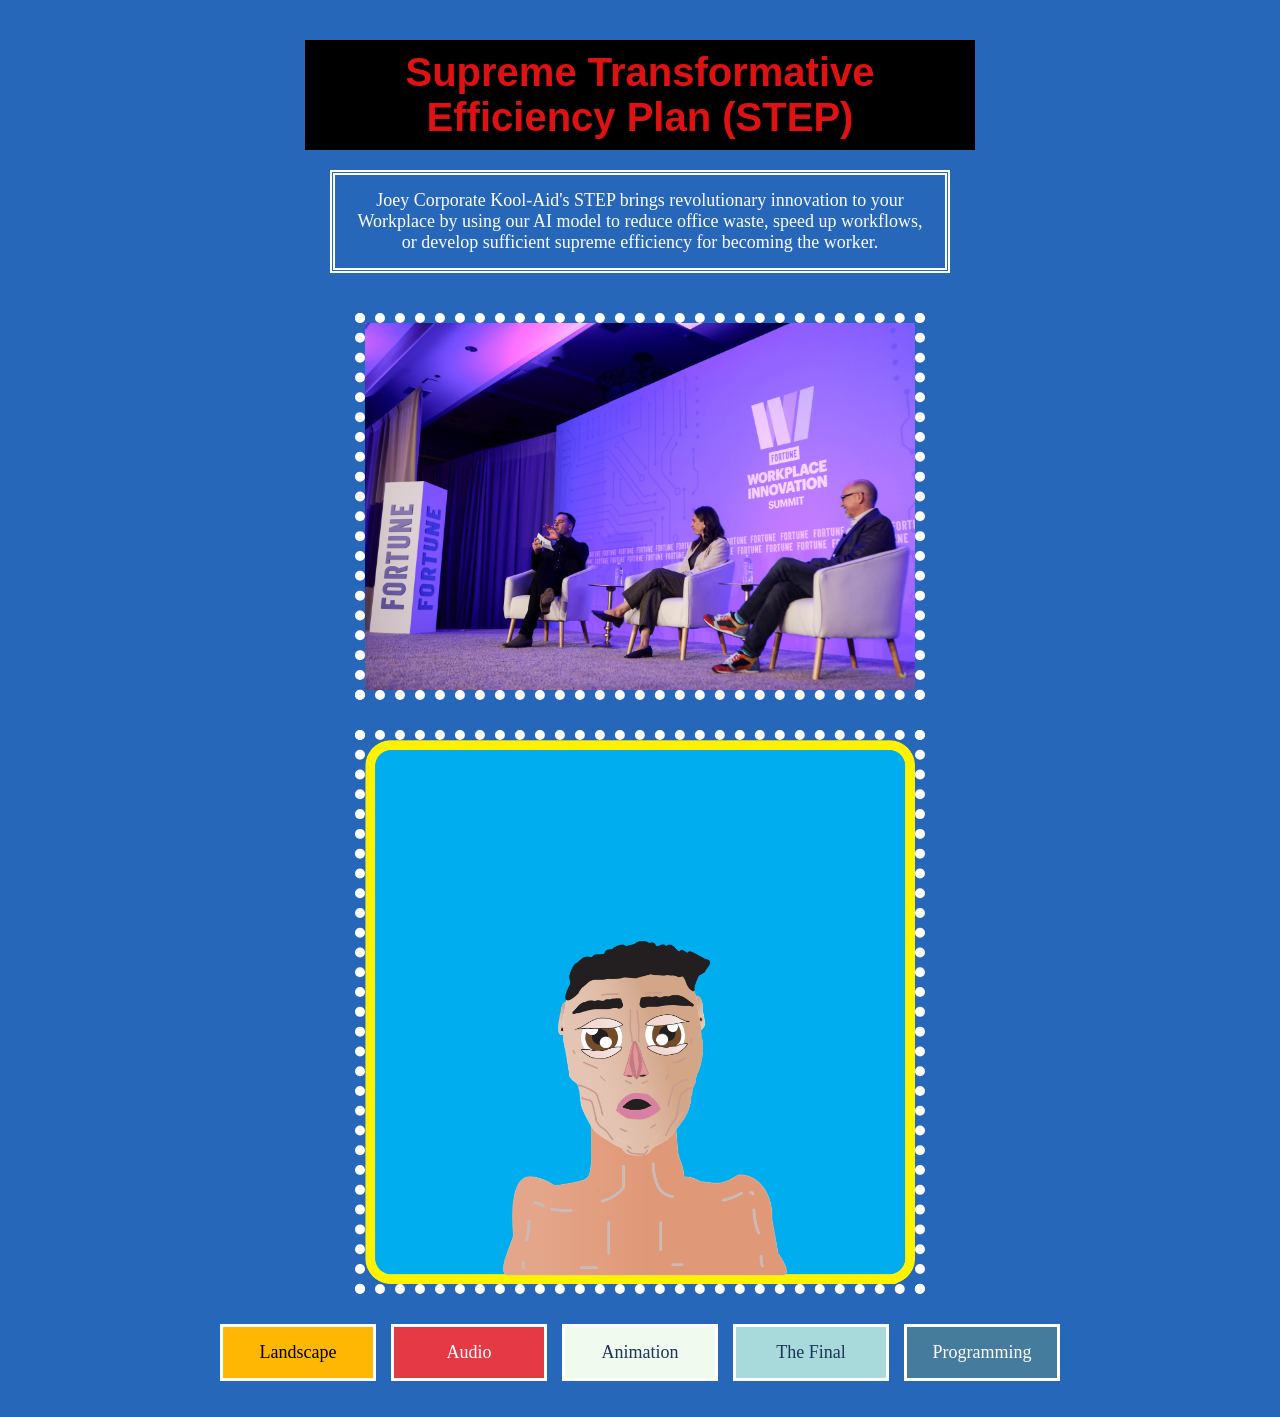
<file: index.html>
<!DOCTYPE html>
<html>
<head>
	<meta charset="utf-8">
	<meta name="viewport" content="width=device-width, initial-scale=1">
	<title>Joey Corporate Kool-Aid's (STEP)</title>
	<link rel="stylesheet" type="text/css" href="style.css">
</head>
<body>
	<h1>Supreme Transformative Efficiency Plan (STEP)</h1>
	<p> Joey Corporate Kool-Aid's STEP brings revolutionary innovation to your Workplace by using our AI model to reduce office waste, speed up workflows, or develop sufficient supreme efficiency for becoming the worker. </p>
	<img src="images/summit.jpg" width="550px" alt="Innovation Summit">
	<img src="images/berger_portrait.png" width="550px">
	
	<ul>
		<li><a href="landscape.html">Landscape</a></li>
		<li><a href="audio.html">Audio</a></li>
		<li><a href="animation.html">Animation</a></li>
		<li><a href="final.html">The Final </a></li>
		<li><a href="programming.html">Programming</a></li>
	</ul>

</body>
</html>
</file>
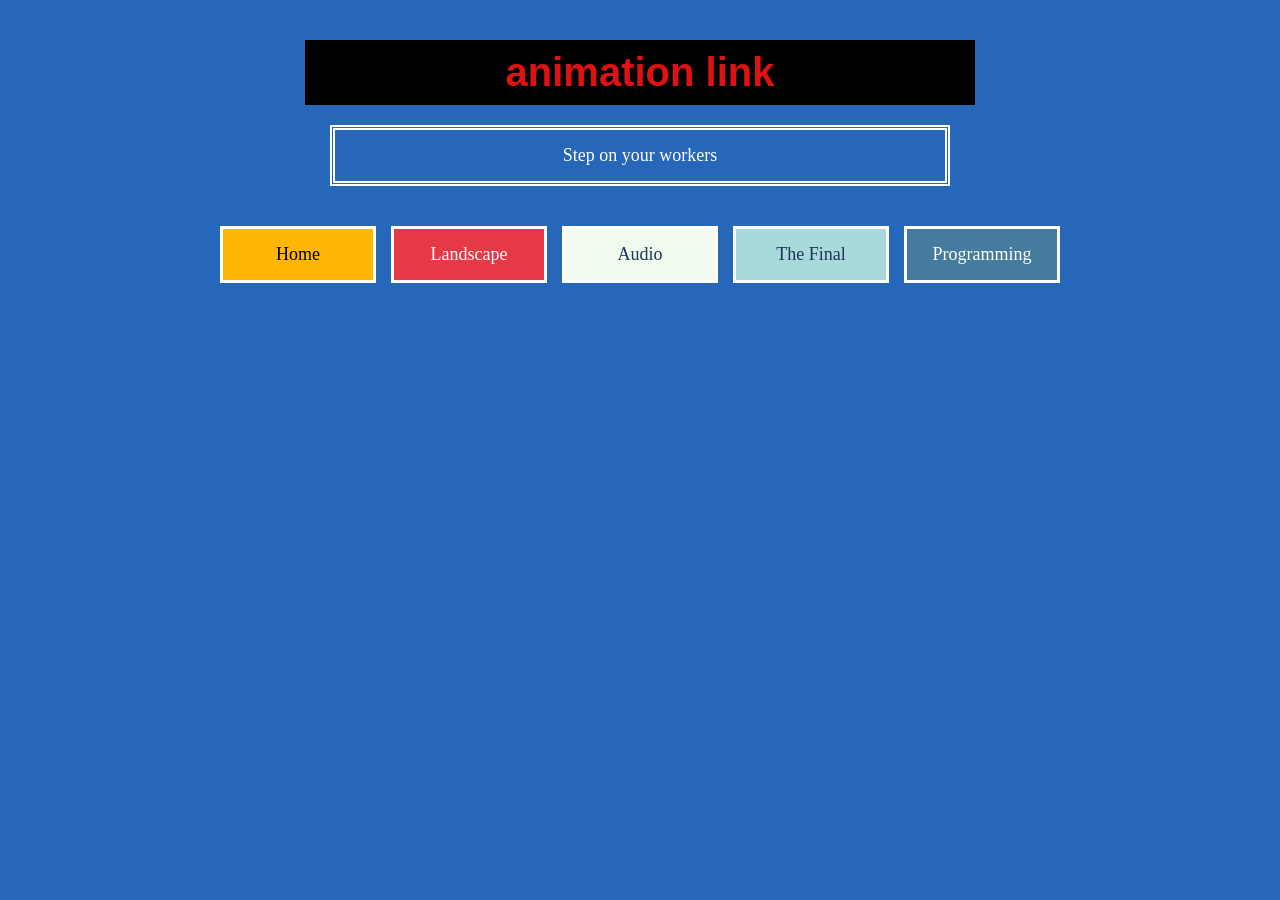
<file: animation.html>
<!DOCTYPE html>
<html>
<head>
    <meta charset="utf-8">
    <meta name="viewport" content="width=device-width, initial-scale=1">
    <title>Joey Corporate Kool-Aid's (Animation)</title>
    <link rel="stylesheet" type="text/css" href="style.css">
</head>
<body>
    <h1>animation link</h1>
    <p>Step on your workers </p>

    <!-- Navigation Bar (Excludes Animation Link) -->
    <ul>
        <li><a href="index.html">Home</a></li>
        <li><a href="landscape.html">Landscape</a></li>
        <li><a href="audio.html">Audio</a></li>
        <li><a href="final.html">The Final</a></li>
        <li><a href="programming.html">Programming</a></li>

<iframe width="560" height="315" src="https://www.youtube.com/embed/c85-prrwHYw?si=vAWqjvfElQ7BScFJ" title="YouTube video player" frameborder="0" allow="accelerometer; autoplay; clipboard-write; encrypted-media; gyroscope; picture-in-picture; web-share" referrerpolicy="strict-origin-when-cross-origin" allowfullscreen></iframe>
        
</html>
</file>
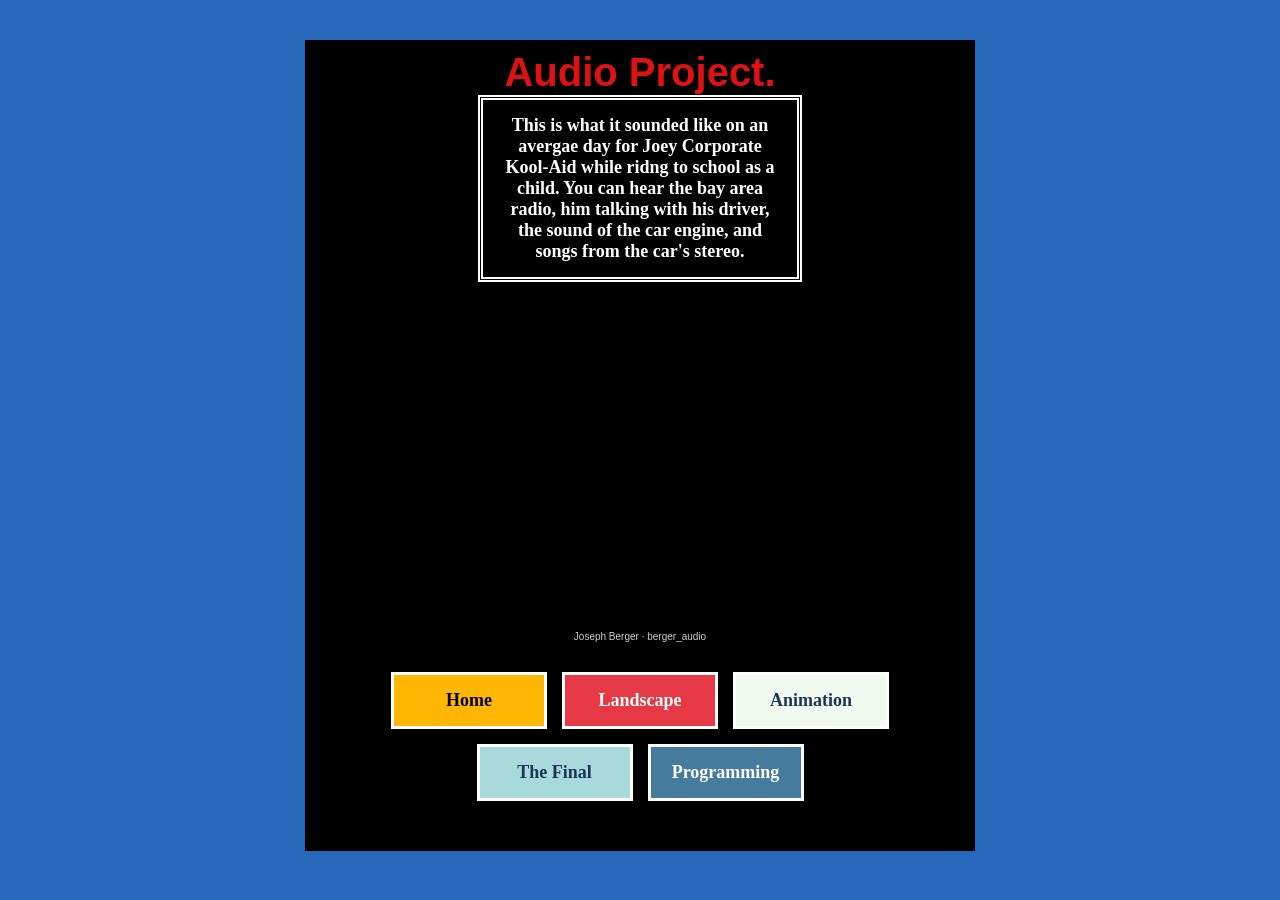
<file: audio.html>
<!DOCTYPE html>
<html>
<head>
	<meta charset="utf-8">
	<meta name="viewport" content="width=device-width, initial-scale=1">
	<title>Audio page</title>
	<link rel="stylesheet" type="text/css" href="style.css">
</head>
	<h1> Audio Project.
	<p>This is what it sounded like on an avergae day for Joey Corporate Kool-Aid while ridng to school as a child. You can hear the bay area radio, him talking with his driver, the sound of the car engine, and songs from the car's stereo.</p>
<iframe width="100%" height="300" scrolling="no" frameborder="no" allow="autoplay; encrypted-media" src="https://w.soundcloud.com/player/?url=https%3A//api.soundcloud.com/tracks/soundcloud%3Atracks%3A2326291289%3Fsecret_token%3Ds-6kH88t4FRO8&color=%23ff5500&auto_play=false&hide_related=false&show_comments=true&show_user=true&show_reposts=false&show_teaser=true&visual=true"></iframe><div style="font-size: 10px; color: #cccccc;line-break: anywhere;word-break: normal;overflow: hidden;white-space: nowrap;text-overflow: ellipsis; font-family: Interstate,Lucida Grande,Lucida Sans Unicode,Lucida Sans,Garuda,Verdana,Tahoma,sans-serif;font-weight: 100;"><a href="https://soundcloud.com/joseph-berger-220505796" title="Joseph Berger" target="_blank" style="color: #cccccc; text-decoration: none;">Joseph Berger</a> · <a href="https://soundcloud.com/joseph-berger-220505796/berger_audio/s-6kH88t4FRO8" title="berger_audio" target="_blank" style="color: #cccccc; text-decoration: none;">berger_audio</a></div>
</html>
<ul>
    <li><a href="index.html">Home</a></li>
    <li><a href="landscape.html">Landscape</a></li>
    <li><a href="animation.html">Animation</a></li>
    <li><a href="final.html">The Final</a></li>
    <li><a href="programming.html">Programming</a></li>
</ul>
</file>
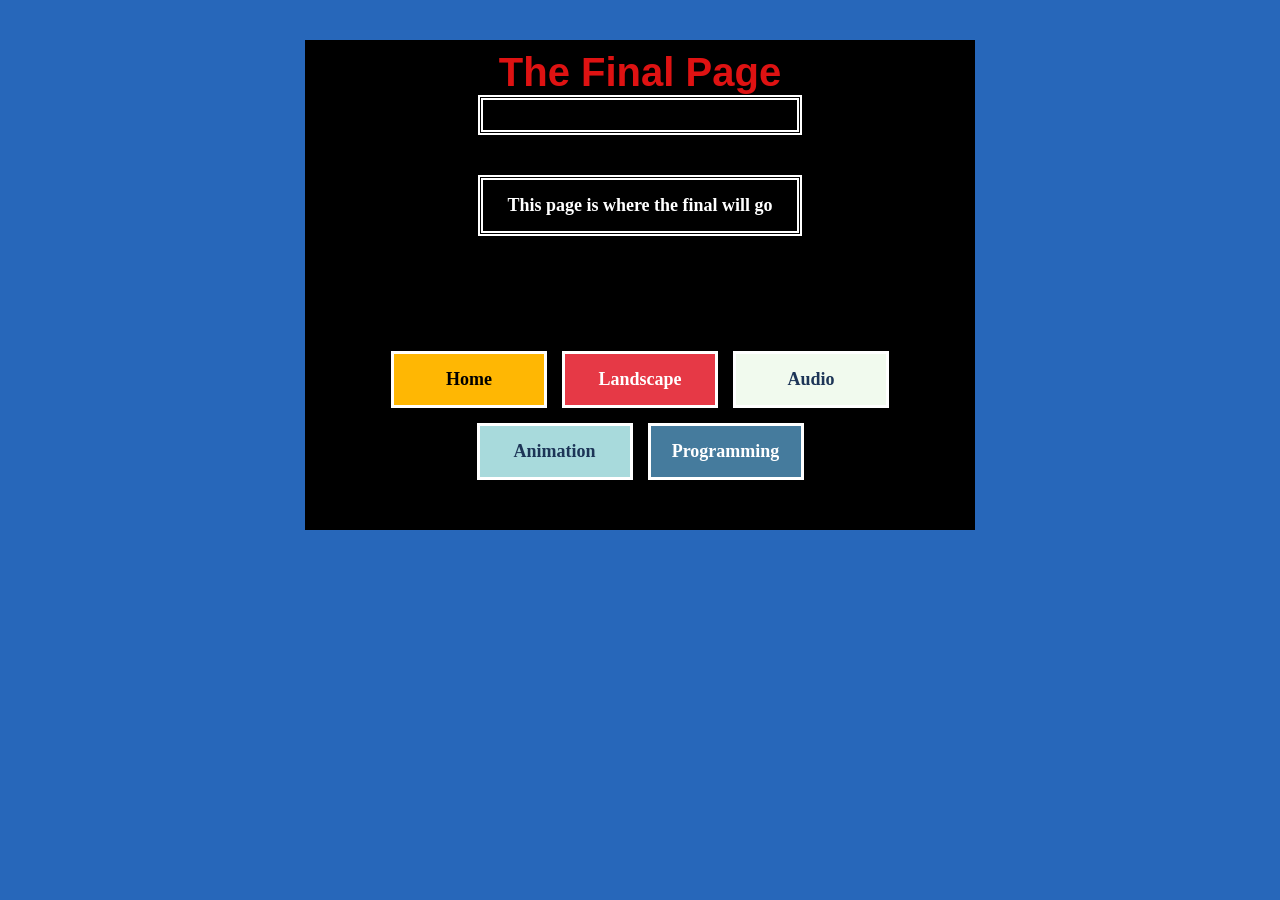
<file: final.html>
<!DOCTYPE html>
<html>
<head>
	<meta charset="utf-8">
	<meta name="viewport" content="width=device-width, initial-scale=1">
	<title>Final Page</title>
	<link rel="stylesheet" type="text/css" href="style.css">
</head>
<body>
	<h1> The Final Page
	<p><p>This page is where the final will go</p>
</br>
</body>
</html>
<ul>
    <li><a href="index.html">Home</a></li>
    <li><a href="landscape.html">Landscape</a></li>
    <li><a href="audio.html">Audio</a></li>
    <li><a href="animation.html">Animation</a></li>
    <li><a href="programming.html">Programming</a></li>
</ul>
</file>
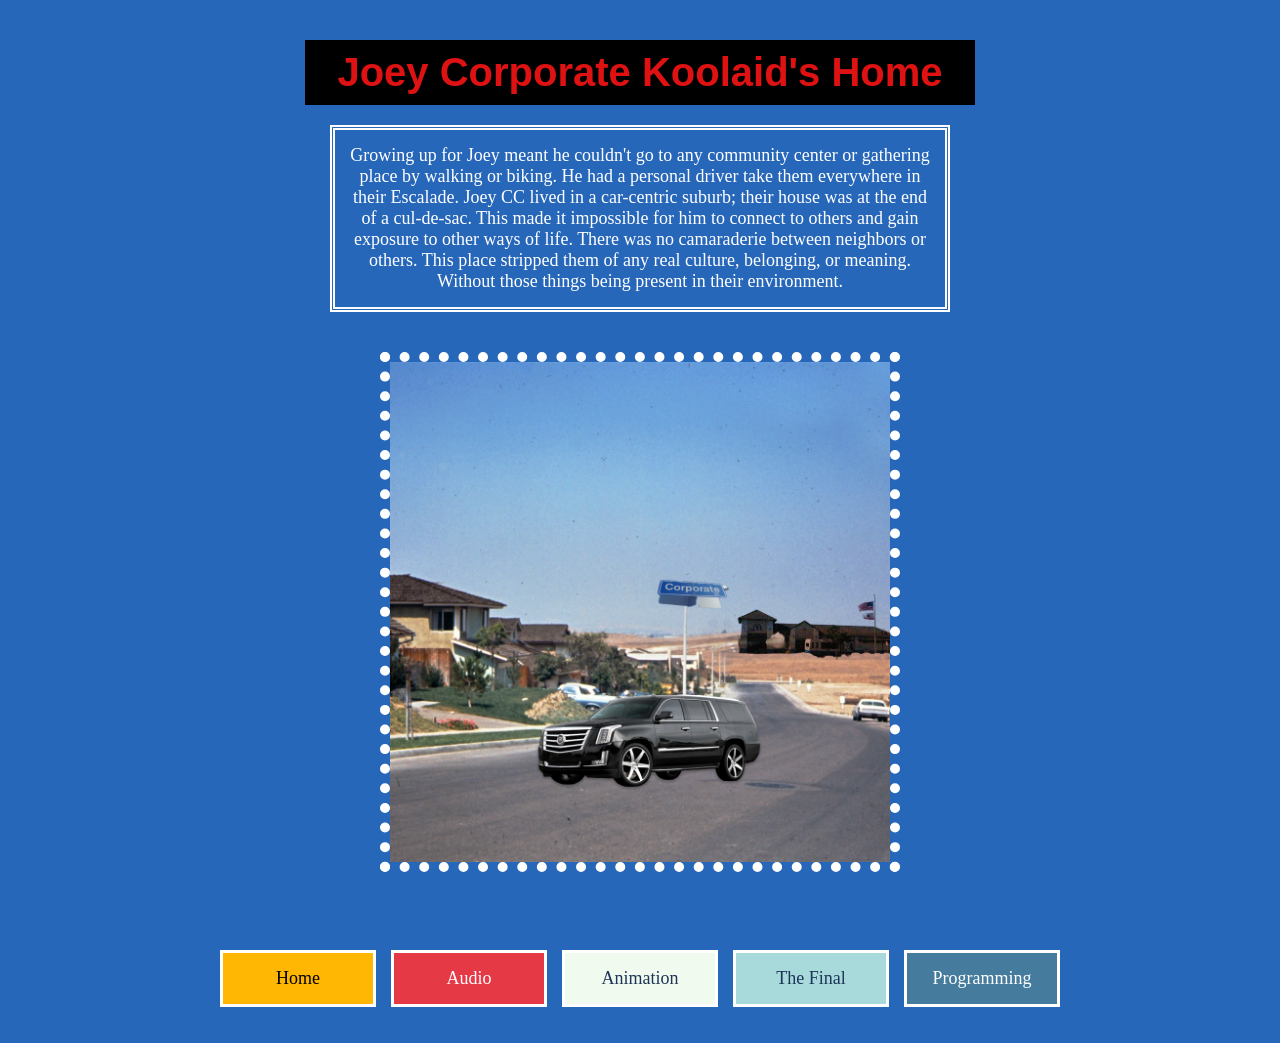
<file: landscape.html>
<!DOCTYPE html>
<html>
<head>
	<meta charset="utf-8">
	<meta name="viewport" content="width=device-width, initial-scale=1">
	<title>Welcome to STEP in Action</title>
	<link rel="stylesheet" type="text/css" href="style.css">
</head>
<body>
	<h1> Joey Corporate Koolaid's Home</h1>
	<p>  Growing up for Joey meant he couldn't go to any community center or gathering place by walking or biking. He had a personal driver take them everywhere in their Escalade. Joey CC lived in a car-centric suburb; their house was at the end of a cul-de-sac. This made it impossible for him to connect to others and gain exposure to other ways of life. There was no camaraderie between neighbors or others. This place stripped them of any real culture, belonging, or meaning. Without those things being present in their environment.
	</p>
	<img src="images/berger_landscape.jpg" width="500px" height="500px" alt="berger_landscape">
</br>
<ul>
    <li><a href="index.html">Home</a></li>
    <li><a href="audio.html">Audio</a></li>
    <li><a href="animation.html">Animation</a></li>
    <li><a href="final.html">The Final</a></li>
    <li><a href="programming.html">Programming</a></li>
</ul>
</body>
</html>
</file>
<file: style.css>
/* Page Background and General Alignment */
body {
    background-color: #2767BA;
    margin: 0;
    padding: 20px;
    text-align: center;
}

/* Main Header with Black Background */
h1 {
    color: #DE1212;
    font-family: Impact, sans-serif;
    font-size: 40px;
    background-color: #000000;
    padding: 10px;
    margin: 20px 23%;
    text-align: center;
}

/* Centered Descriptive Paragraph with Double Border */
p {
    color: #FFFFFF;
    font-family: "Times New Roman", Times, serif;
    font-size: 18px;
    text-align: center;
    margin: 0 25% 40px 25%;
    border-style: double;
    border-width: 5px;
    padding: 15px;
}

/* Centered Image with Dotted White Border */
img {
    border-style: dotted;
    border-width: 10px;
    border-color: #FFFFFF;
    display: block;
    margin: 0 auto 30px auto;
}

/* Horizontal Navigation Menu Layout */
ul {
    list-style-type: none;
    padding: 0;
    display: flex;
    flex-direction: row;
    justify-content: center;
    flex-wrap: wrap;
    gap: 15px;
    margin-top: 30px;
}

/* Navigation Link Box Styling */
ul li a {
    display: block;
    color: #FFFFFF;
    text-decoration: none;
    font-family: "Times New Roman", Times, serif;
    font-size: 18px;
    border: 3px solid #FFFFFF;
    padding: 15px 20px;
    min-width: 110px;
    text-align: center;
    transition: all 0.3s ease;
}

/* Individual Link Colors */
ul li:nth-child(1) a { background-color: #FFB703; color: #000000; } /* Home - Gold */
ul li:nth-child(2) a { background-color: #E63946; color: #FFFFFF; } /* Landscape - Red */
ul li:nth-child(3) a { background-color: #F1FAEE; color: #1D3557; } /* Audio - Off-White */
ul li:nth-child(4) a { background-color: #A8DADC; color: #1D3557; } /* Animation - Light Blue */
ul li:nth-child(5) a { background-color: #457B9D; color: #FFFFFF; } /* The Final - Blue */
ul li:nth-child(6) a { background-color: #1D3557; color: #FFFFFF; } /* Programming - Navy */

/* Interactive Hover Animation (Grow and Glow) */
ul li a:hover {
    font-size: 26px;
    border-color: #DE1212;
    filter: brightness(1.1);
    box-shadow: 0px 4px 15px rgba(0,0,0,0.4);
}
</file>
